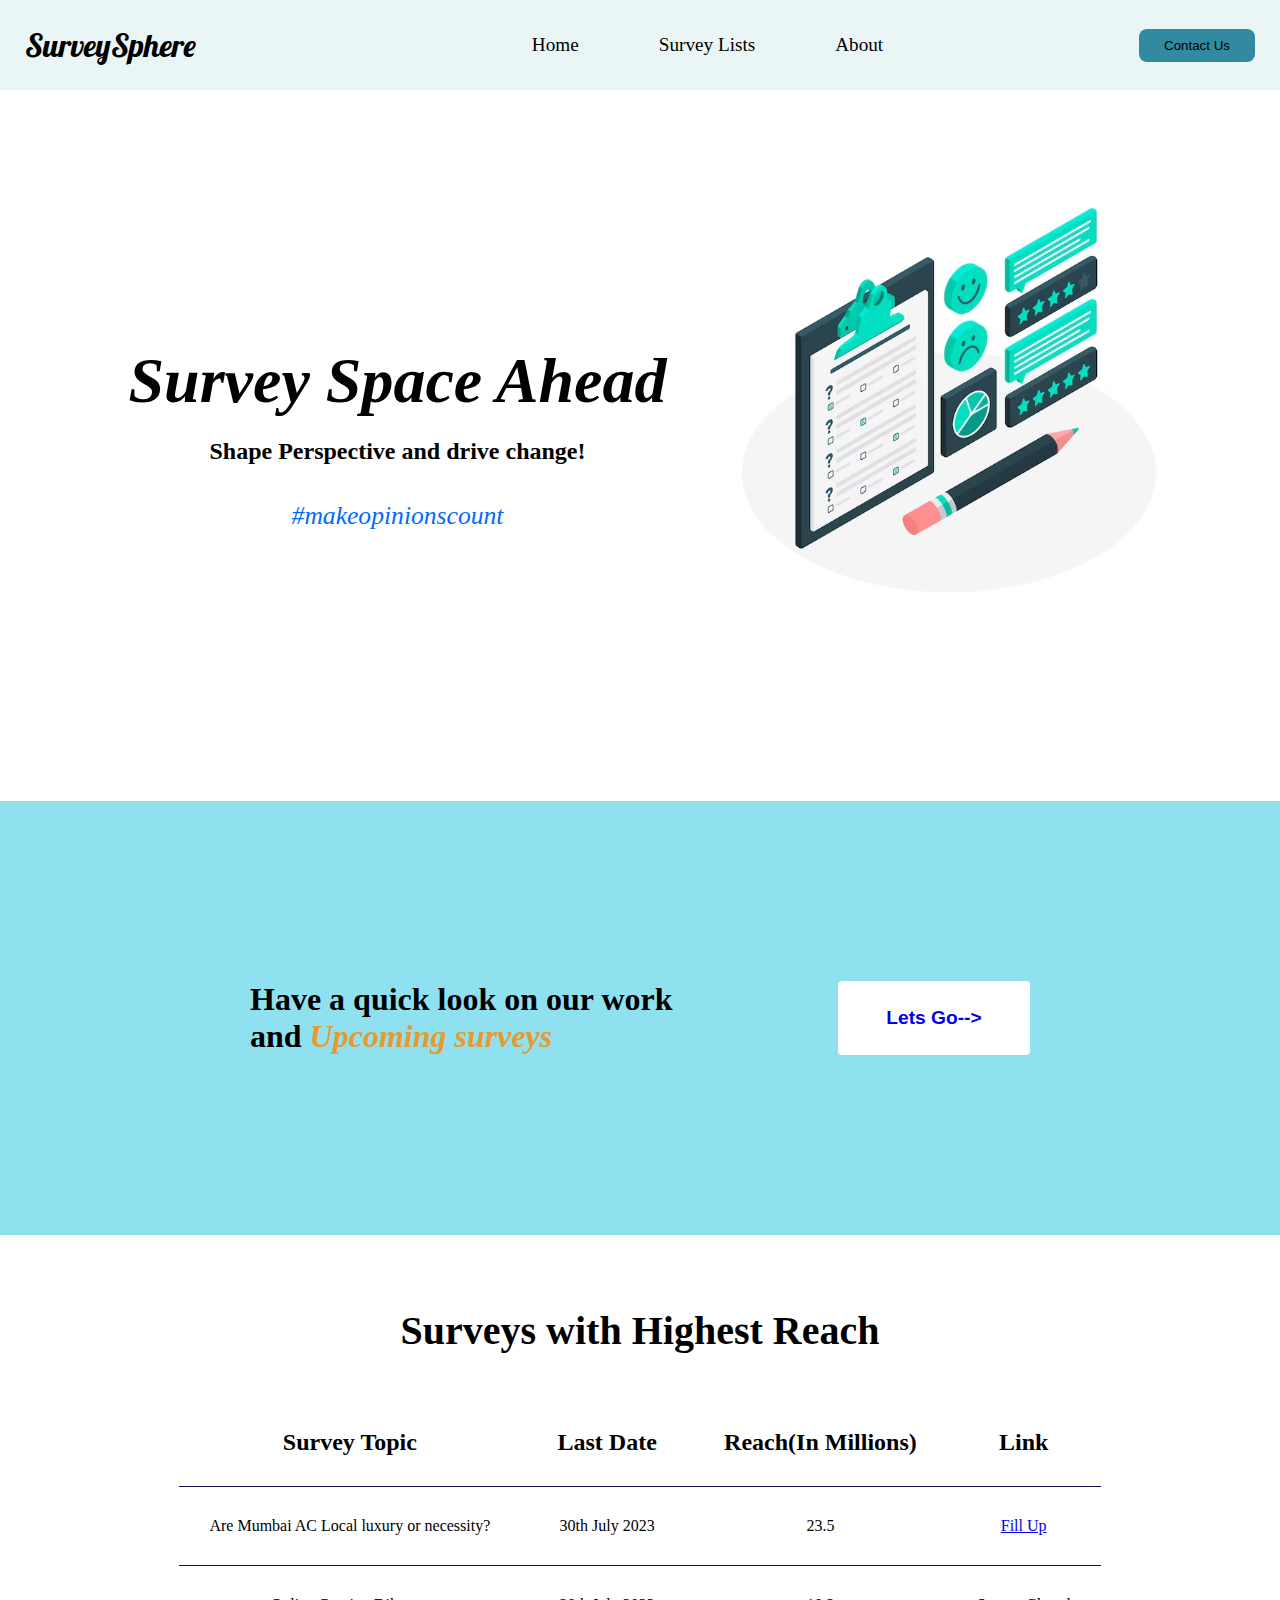
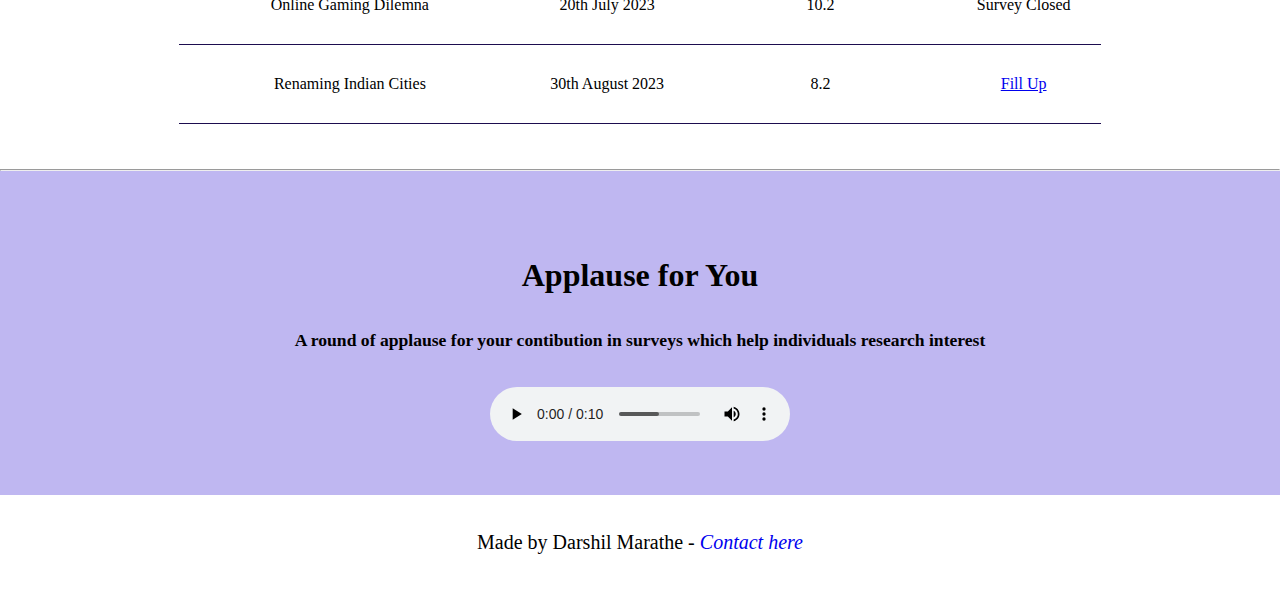
<file: IP/Assignt2/New folder/index.html>
<!DOCTYPE html>
<html lang="en">
  <head>
    <meta charset="UTF-8" />
    <meta name="viewport" content="width=device-width, initial-scale=1.0" />
    <title>SurveySphere</title>
    <link
      href="https://fonts.googleapis.com/css2?family=Heebo:wght@500;700&family=Lobster&display=swap"
      rel="stylesheet"
    />
    <link rel="stylesheet" href="style.css" />
  </head>
  <body>
    <section class="landing">
      <nav>
        <h1 id="logo">SurveySphere</h1>
        <ul class="nav-links">
          <li>Home</li>
          <li>Survey Lists</li>
          <li>About</li>
        </ul>
        <button>Contact Us</button>
      </nav>
      <div class="header">
        <div class="heading">
          <h1 class="heading1 headings"><em>Survey Space Ahead</em></h1>
          <h2 class="heading2 headings">Shape Perspective and drive change!</h2>
          <p class="heading3 headings colo">#makeopinionscount</p>
        </div>
        <div>
          <img
            src="customer-survey-concept-illustration_114360-568.avif"
            alt=""
            class="headerimg"
          />
        </div>
      </div>
    </section>

    <div class="ourWorks">
      <h1 class="workheading">
        Have a quick look on our work and
        <span class="green"><em>Upcoming surveys</em></span>
      </h1>
      <button class="workbutton">
        <a href="surveyspage.html" class="letsgo">Lets Go--></a>
      </button>
    </div>

    <div class="reach">
      <h1 class="reachheading">Surveys with Highest Reach</h1>
      <table>
        <tr>
          <th>Survey Topic</th>
          <th>Last Date</th>
          <th>Reach(In Millions)</th>
          <th>Link</th>
        </tr>
        <tr>
          <td>Are Mumbai AC Local luxury or necessity?</td>
          <td>30th July 2023</td>
          <td>23.5</td>
          <td><a href="ACLocal.html">Fill Up</a></td>
        </tr>
        <tr>
          <td>Online Gaming Dilemna</td>
          <td>20th July 2023</td>
          <td>10.2</td>
          <td>Survey Closed</td>
        </tr>
        <tr>
          <td>Renaming Indian Cities</td>
          <td>30th August 2023</td>
          <td>8.2</td>
          <td><a href="ACLocal.html">Fill Up</a></td>
        </tr>
      </table>
    </div>

    <hr />

    <div class="applause">
      <h1>Applause for You</h1>
      <p><strong>A round of applause for your contibution in surveys which help
        individuals research interest
      </strong>
        </p>
      <center><audio class="audio" controls>
        <source
          src="mixkit-small-group-cheer-and-applause-518.wav"
          type="audio/ogg"
        />
        <source
          src="mixkit-cinematic-transition-swoosh-heartbeat-trailer-488.wav"
          type="audio/mpeg"
        />
        Your browser does not support the audio element.
      </audio></center>
      <!-- <br />
      <audio controls>
        <source
          src="mixkit-cinematic-transition-swoosh-heartbeat-trailer-488.wav"
          type="audio/mpeg"
        />
        Your browser does not support the audio element.
      </audio> -->
    </div>

    <div class="footer">
      
      <p>Made by Darshil Marathe - <em><a href="https://www.linkedin.com/in/darshil-marathe/">Contact here</a></em></p>
    </div>
  </body>
</html>
</file>
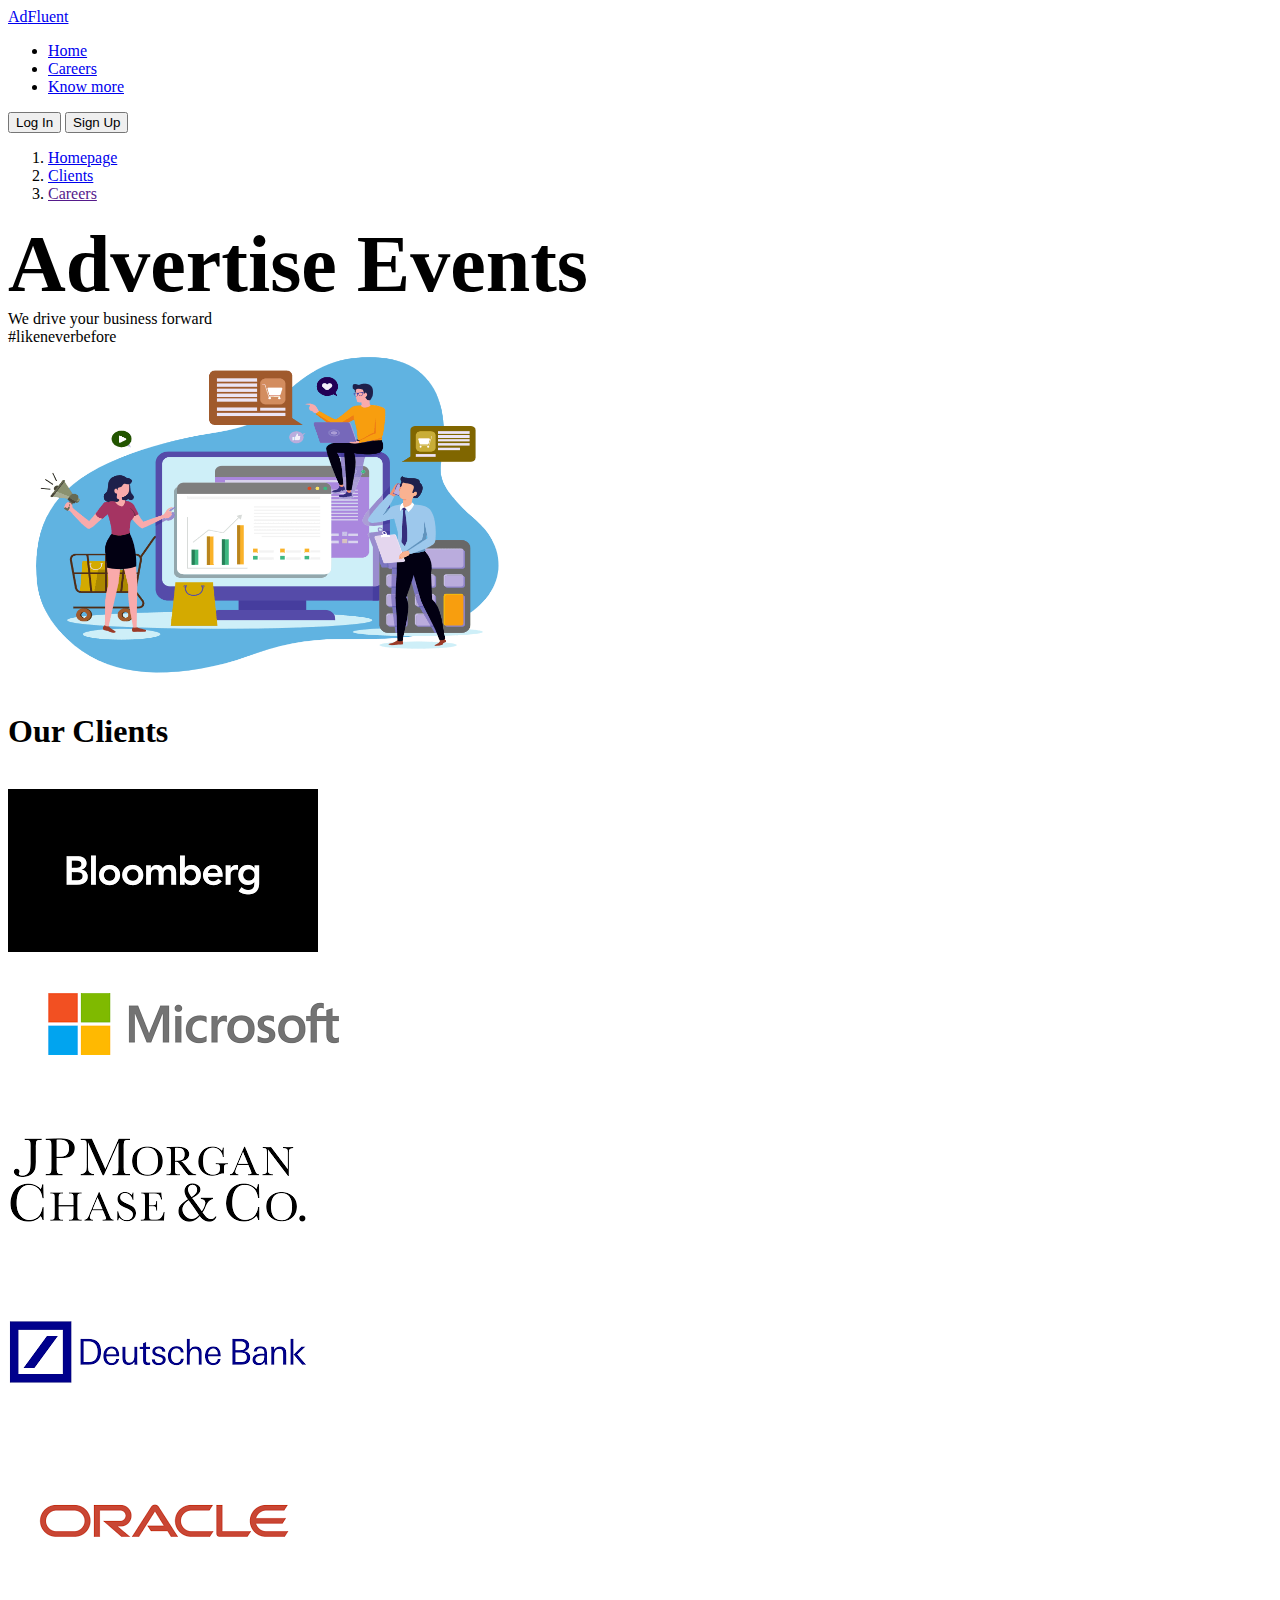
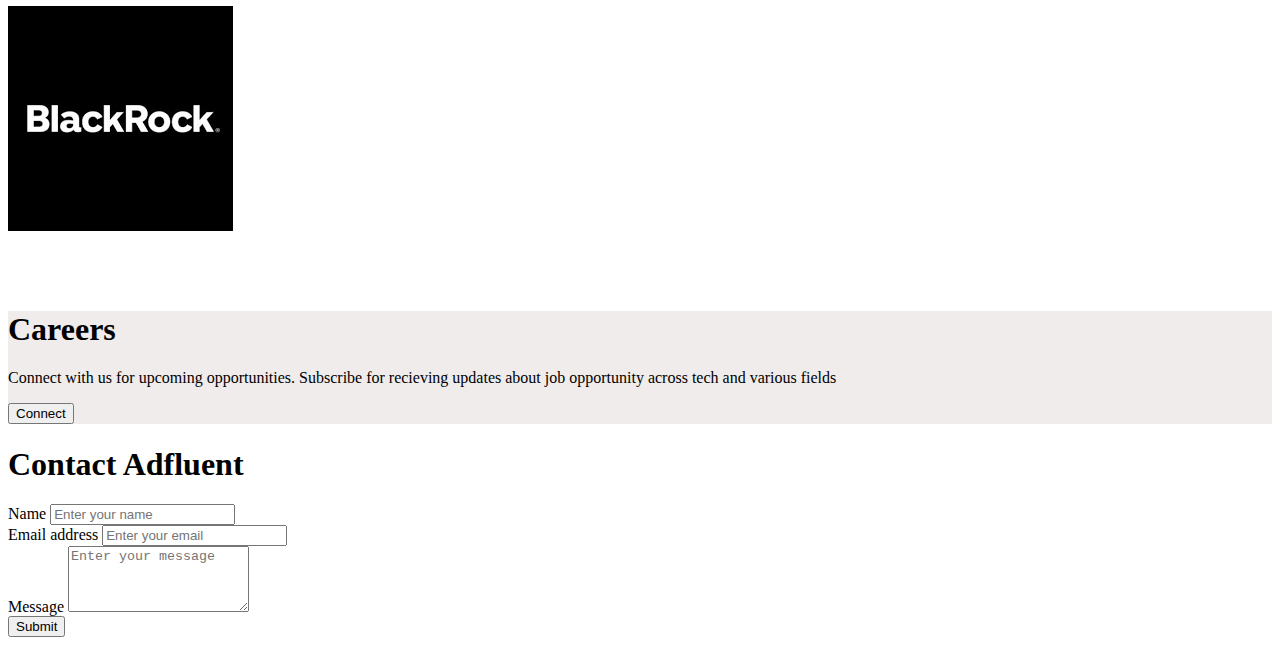
<file: IP/Assignt3/code/index.html>
<!DOCTYPE html>
<html lang="en">
<!-- Breadcrumb, Jumbotron should be used. -->
<head>
    <meta charset="UTF-8">
    <meta name="viewport" content="width=device-width, initial-scale=1.0">
    <title>Document</title>
    <link href="https://cdn.jsdelivr.net/npm/bootstrap@5.3.1/dist/css/bootstrap.min.css" rel="stylesheet"
        integrity="sha384-4bw+/aepP/YC94hEpVNVgiZdgIC5+VKNBQNGCHeKRQN+PtmoHDEXuppvnDJzQIu9" crossorigin="anonymous">
    <link rel="stylesheet" href="style.css">
</head>

<body>
    <nav class="navbar navbar-expand-lg navbar-light bg-light">
        <div class="container-fluid">
            <a class="navbar-brand fw-bold mx-5 fs-2 " href="index.html">
                <span class=" text-primary">Ad</span>Fluent
            </a>
            <div class="collapse navbar-collapse " id="navbarSupportedContent">
                <ul class="navbar-nav me-auto mb-2 mb-lg-0 ">
                    <li class="nav-item">
                        <a class="nav-link active" aria-current="page" href="#">Home</a>
                    </li>
                    <li class="nav-item">
                        <a class="nav-link" href="#">Careers</a>
                    </li>
                    
                    <li class="nav-item">
                        <a class="nav-link" href="#">Know more</a>
                    </li>
                </ul>
                <form class="d-flex">
                    <!-- <button class="btn btn-outline-success" type="submit">Search</button> -->
                    <button class="btn btn-outline-primary" type="submit">Log In</button>
                    <button class="btn btn-primary mx-4" type="submit">Sign Up</button>
                </form>
            </div>
        </div>
    </nav>
    <nav aria-label="breadcrumb" class="mx-5">
        <ol class="breadcrumb mx-3">
          <li class="breadcrumb-item active"><a href="#">Homepage</a></li>
          <li class="breadcrumb-item"><a href="#">Clients</a></li>
          <li class="breadcrumb-item"><a href="">Careers</a></li>
        </ol>
      </nav>
      

    <div class="header d-flex justify-content-around  min-vh-100">
        <div class="header p-5 ">
            <div class="h2 headingtext w-60">Advertise Events </div>
           <div class="h4"> We drive your business forward</div>
           <div class="tagss h3 text-muted">#likeneverbefore</div>
        </div>
        <div class="imgg p-3">
            <img src="digital-marketing-service.webp" class="imghead" alt="">
        </div>
    </div>


    <div class="container">
        <h1 class="d-flex justify-content-around">Our Clients</h1> <br>
        <div class="row">
            <div class="col"><img src="download.png"  alt=""></div>
            <div class="col"><img src="download (2).png" alt=""></div>

            <div class="col ml-5"><img src="download4.png" alt=""></div>
        </div>

        <div class="row">
            <div class="col"><img src="download (3).png" alt=""></div>
            <div class="col"><img src="download (4).png" alt=""></div>
            <div class="col justify-content-center"><img src="download33.png" alt=""></div>
        </div>
    </div>
    <br><br><br>

    <div style="background-color:#f0ecec;" class="container p-5">
        <div class="jumbotron">
          <h1>Careers</h1>      
          <p>Connect with us for upcoming opportunities. Subscribe for recieving updates about job opportunity across tech and various fields</p>
        </div>
        <button type="submit" class="btn btn-primary my-4">Connect</button>
      </div>
      
    <div class="container mt-5 mt-5">
        
        <div class="text-center"> <h1>Contact <span class=" text-primary">Ad</span>fluent</h1></div>
        <form>
          <div class="mb-3">
            <label for="name" class="form-label">Name</label>
            <input type="text" class="form-control" id="name" placeholder="Enter your name">
          </div>
          <div class="mb-3">
            <label for="email" class="form-label">Email address</label>
            <input type="email" class="form-control" id="email" placeholder="Enter your email">
          </div>
          <div class="mb-3">
            <label for="message" class="form-label">Message</label>
            <textarea class="form-control" id="message" rows="4" placeholder="Enter your message"></textarea>
          </div>
          <button type="submit" class="btn btn-primary my-4">Submit</button>
        </form>
      </div>

</body>

</html>



<!-- grid nutton forms navbar breadcrumb jumbotron -->
</file>
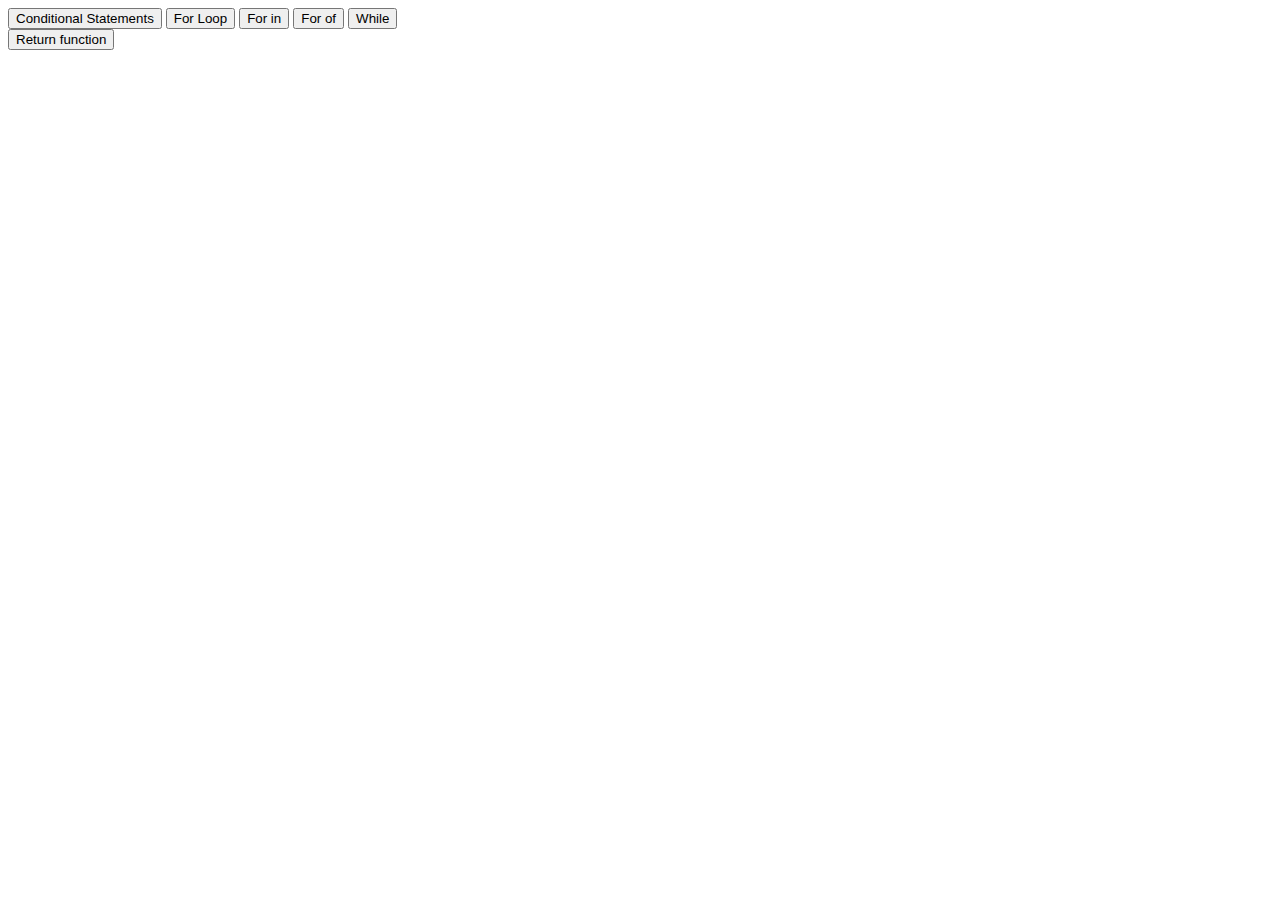
<file: IP/Assignt4/Code/index.html>
<!DOCTYPE html>
<html lang="en">
<head>
    <meta charset="UTF-8">
    <meta name="viewport" content="width=device-width, initial-scale=1.0">
    <title>Document</title>
</head>
<body>
    
    <button id = "ifelse">Conditional Statements</button>
    <button id = "simplefor">For Loop</button>
    <button id = "forin">For in</button>
    <button id = "forof">For of</button>
    <button id = "while">While</button>

    <br>

    <button id = "returnf">Return function</button>



    <script src="index.js"></script>
</body>
</html>
</file>
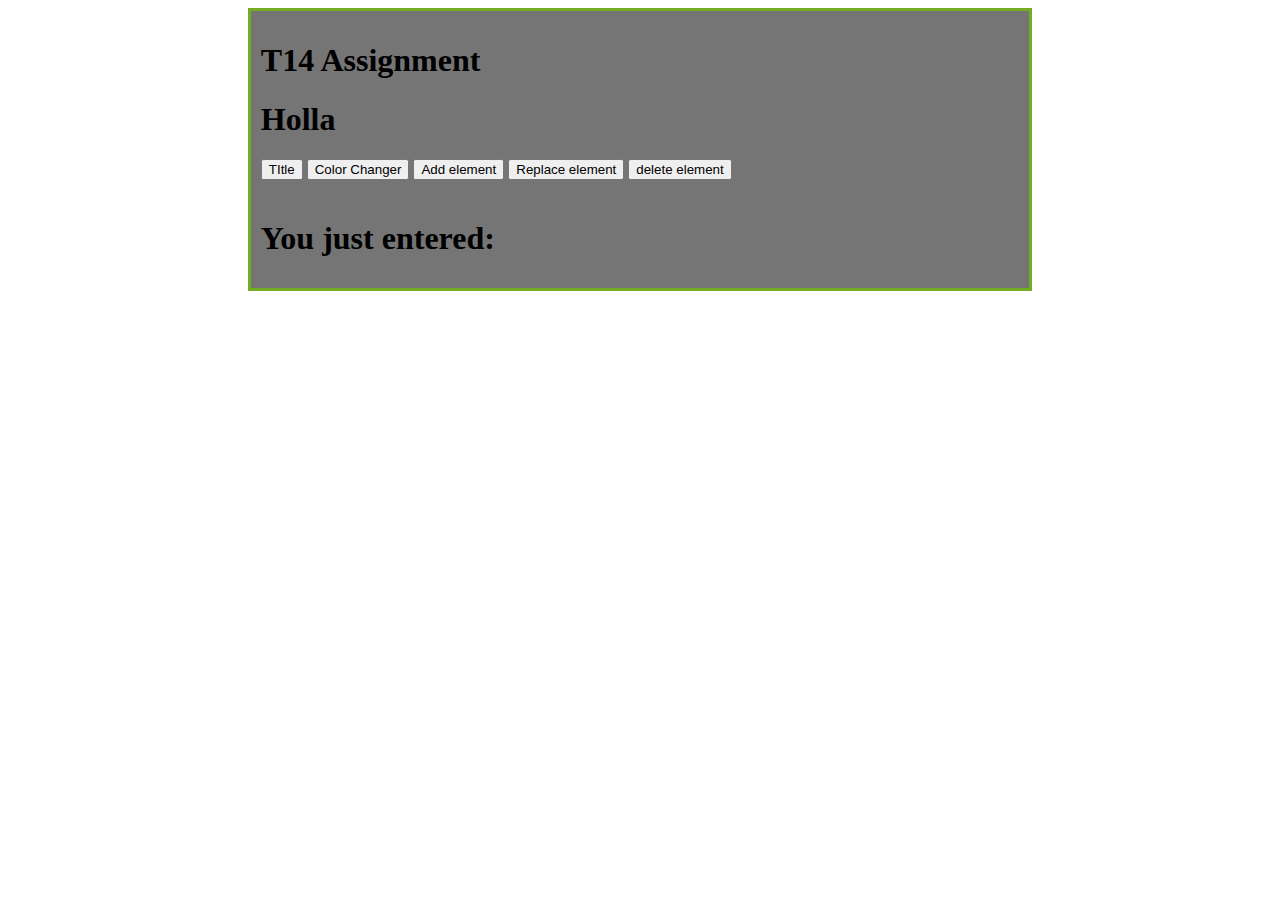
<file: IP/Assignt5a/Code/index.html>
<!DOCTYPE html>
<html lang="en">
  <head>
    <meta charset="UTF-8" />
    <meta http-equiv="X-UA-Compatible" content="IE=edge" />
    <meta name="viewport" content="width=device-width, initial-scale=1.0" />
    <title>Document</title>
    <style>
      .wrappall {
        margin: auto;
        width: 60%;
        border: 3px solid #73ad21;
        padding: 10px;
        background-color: rgba(0, 0, 0, 0.541);
      }
    </style>
  </head>
  <body>
    <div class="wrappall">
      <div id="first">
        <h1 class="title">T14 Assignment</h1>
        <h1 class="title">Holla</h1>
      </div>

      <div class="buttonss">
        <button class="butn" id="b1">TItle</button>
        <button class="butn" id="colorch">Color Changer</button>
        <button class="butn" id="elementAdd">Add element</button>
        <button class="butn" id="replaceAdd">Replace element</button>
        <button class="butn" id="deleteAdd">delete element</button>
      </div>
      <br />
      <div class="typer">
        <h1 class="text">You just entered:</h1>
      </div>
    </div>
    <script src="script.js"></script>
  </body>
</html>
</file>
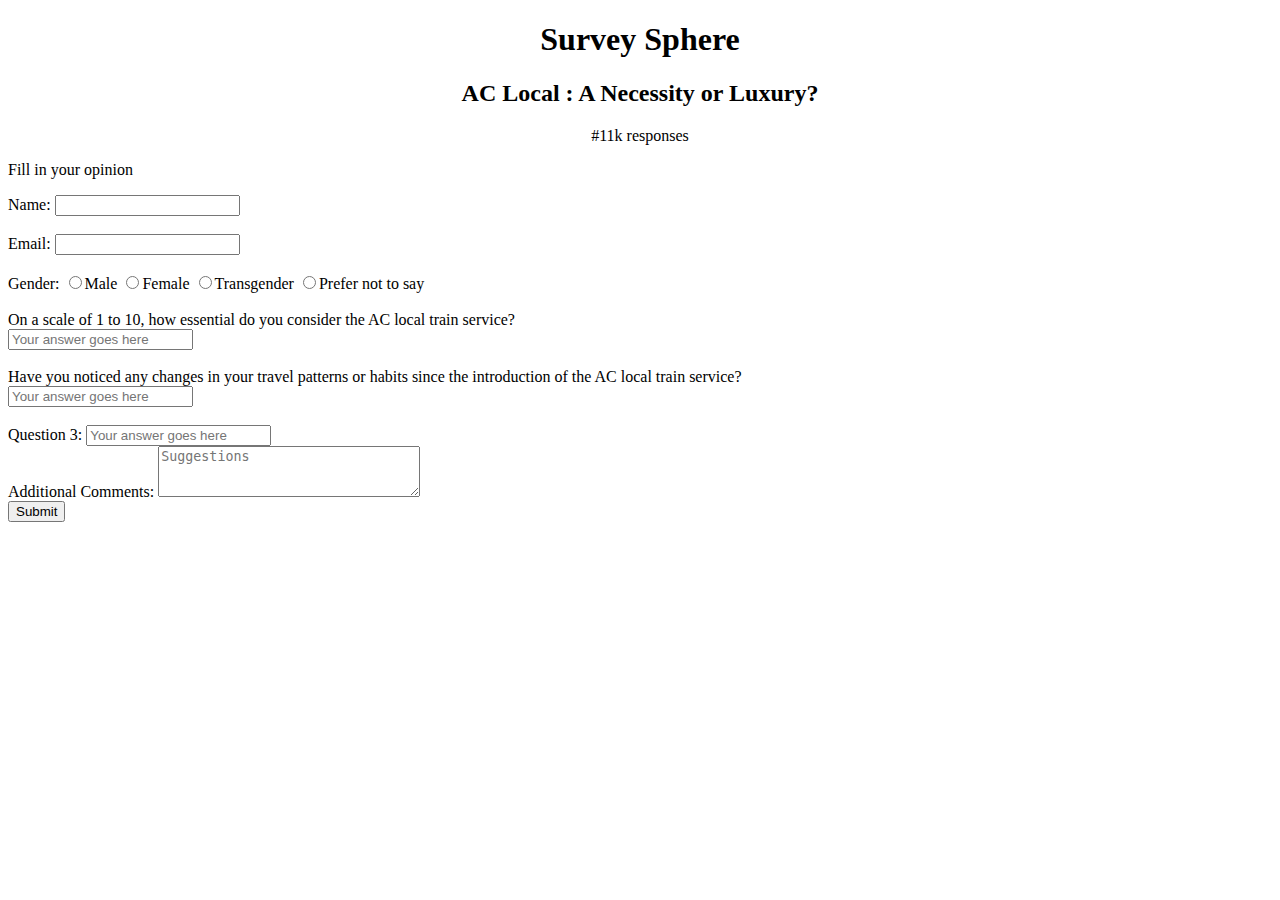
<file: IP/Assignt1/Code/ACLocal.html>
<!DOCTYPE html>
<html lang="en">
<head>
    <meta charset="UTF-8">
    <meta name="viewport" content="width=device-width, initial-scale=1.0">
    <title>SurveySphere</title>
</head>
<body>
    <div>
        <h1 align="center">Survey Sphere</h1>
        <h2><center>AC Local : A Necessity or Luxury?</center></h2>
        <p align="center">#11k responses</p>
      </div>
    <div>
        <form action="submit">
            <p>Fill in your opinion</p>


            <label for="">Name: </label>
            <input type="text">
            <br><br>
            <label for="">Email: </label>
            <input type="text">
            <br><br>
            <label for="">Gender:</label>
            <input type="radio" value="Male">Male
            <input type="radio" value="Female">Female
            <input type="radio" value="Transgender">Transgender
            <input type="radio" value="null">Prefer not to say
            <br><br>
            <label for="">On a scale of 1 to 10, how essential do you consider the AC local train service?</label><br>
            <input type="text" placeholder="Your answer goes here">
            <br>
            <br>
            <label for="">Have you noticed any changes in your travel patterns or habits since the introduction of the AC local train service?</label><br>
            <input type="text" placeholder="Your answer goes here">
            <br>
            <br>
            <label for="">Question 3:</label>
            <input type="text" placeholder="Your answer goes here">
            <br>
            <label for="">Additional Comments:</label>
            <textarea name="" id="" cols="30" rows="3" placeholder="Suggestions"></textarea>

            <br>
            <button type="submit">Submit</button>
        </form>
    </div>
</body>
</html>
</file>
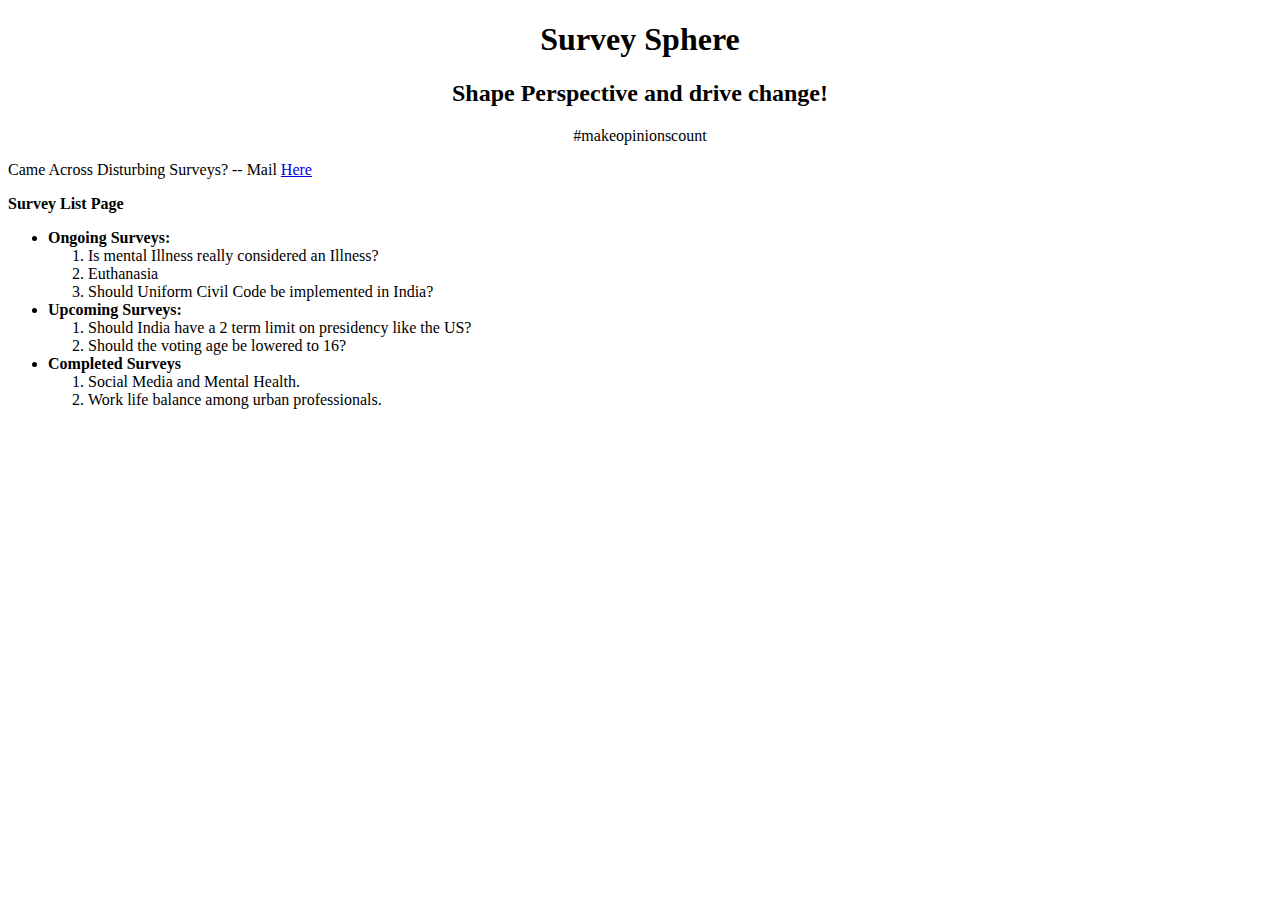
<file: IP/Assignt1/Code/second.html>
<!DOCTYPE html>
<html lang="en">
<head>
    <meta charset="UTF-8">
    <meta name="viewport" content="width=device-width, initial-scale=1.0">
    <title>SurveySphere</title>
</head>
<body>
    <div>
        <h1 align="center">Survey Sphere</h1>
        <h2><center>Shape Perspective and drive change!</center></h2>
        <p align="center">#makeopinionscount</p>
      </div>
      <div class="contactUs">
        Came Across Disturbing Surveys? -- Mail <a href="mailto:darshilm1010@example.com">Here</a>
      </div>
    <p><b>Survey List Page</b></p>
    <ul>
        <li>
            <b>Ongoing Surveys:</b>
            <ol>
                <li>Is mental Illness really considered an Illness?</li>
                <li>Euthanasia</li>
                <li>Should Uniform Civil Code be implemented in India?</li>
            </ol>
        </li>
        <li><b>Upcoming Surveys: </b>
            <ol>
                <li>Should India have a 2 term limit on presidency like the US? </li>
                <li>Should the voting age be lowered to 16?</li>
            </ol>
        </li>
        <li>
            <b>Completed Surveys</b>
            <ol>
                <li>Social Media and Mental Health.</li>
         
                <li>Work life balance among urban professionals.</li>
            </ol>        
        </li>
    </ul>

</body>
</html>
</file>
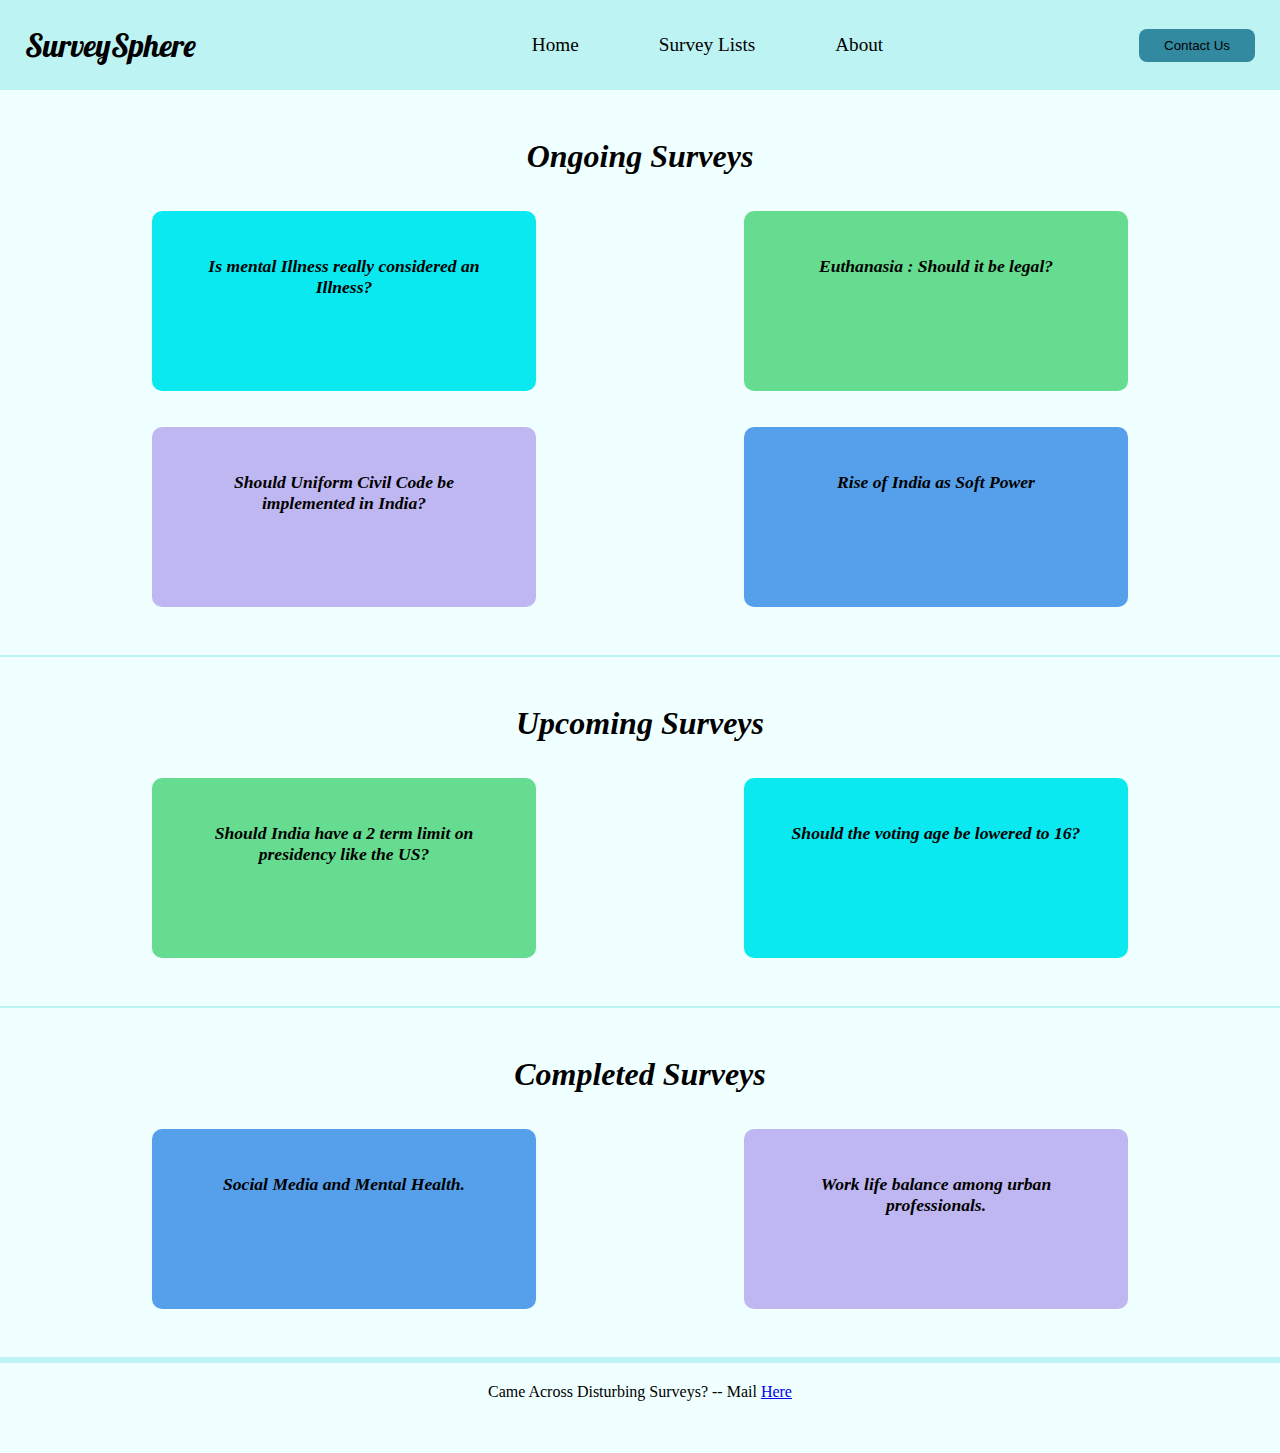
<file: IP/Assignt2/New folder/surveyspage.html>
<!DOCTYPE html>
<html lang="en">
  <head>
    <meta charset="UTF-8" />
    <meta name="viewport" content="width=device-width, initial-scale=1.0" />
    <title>SurveySphere</title>
    <link
      href="https://fonts.googleapis.com/css2?family=Heebo:wght@500;700&family=Lobster&display=swap"
      rel="stylesheet"
    />
    <style>
      * {
    margin: 0;
    padding: 0;
    box-sizing: border-box;
  }
  
button {
  padding: 9px 25px;
  background-color: rgb(50, 138, 160);
  border: none;
  border-radius: 8px;
  cursor: pointer;
  transition: all 0.3s ease 0s;
}

button:hover {
  background-color: rgba(0, 136, 169, 0.8);
}
nav {
    display: flex;
    align-items: center;
    justify-content: space-between;
    min-height: 10vh;
    padding: 25px 25px;
    background-color: #bef3f3;
  }
  
  .nav-links {
    display: flex;
    list-style: none;
  }
  .nav-links li {
    padding-left: 5rem;
    font-size: 1.2rem;
  }
  #logo {
    font-family: "Lobster", cursive;
    font-weight: lighter;
    font-size: 2rem;
  }


  .surveyshere{
    /* background-color: rgb(193, 243, 226); */
    background-color: azure;
    text-align: center;
  }
  .ongoing,.upcoming,.completed{
    padding: 3rem;
    font-style: italic;
  }

  .contains{
    margin-top: 4vh;
    display: flex;
    justify-content: space-around;
  }
  .survey{
    /* background-color: black ; */
    width: 30vw;
    height: 20vh;
    border-radius: 10px;
    text-align: center;
    padding: 45px;
    font-size: 1.1rem;
    font-weight: 900;
  }
.purple{
    background-color: #bfb7f1  ;
}
.blue{
    background-color: #0ae8f0  ;
}

.darkblue{
    background-color: #56a0eb  ;
}
.green{
    background-color: #66dc90  ;
}
hr{
    border: 1px  solid #bef3f3;
}
  
.contactUs{
    height: 10vh;
    padding: 20px;
}
    </style>
  </head>
  <body>
    <section class="landing">
      <nav>
        <h1 id="logo">SurveySphere</h1>
        <ul class="nav-links">
          <li>Home</li>
          <li>Survey Lists</li>
          <li>About</li>
        </ul>
        <button>Contact Us</button>
      </nav>
    </section>

    <div class="surveyshere">
        <div class="ongoing">
            <h1>Ongoing Surveys</h1>
            <div class="contains">
                <div class="survey blue">Is mental Illness really considered an Illness?</div>
                <div class="survey green">Euthanasia : Should it be legal?</div>
        </div>
        <div class="contains">
            <div class="survey purple">Should Uniform Civil Code be implemented in India?</div>
            <div class="survey darkblue">Rise of India as Soft Power</div>
    </div>
            </div>
        <hr>
        <div class="upcoming"><h1>Upcoming Surveys</h1>
            <div class="contains">
            <div class="survey green">Should India have a 2 term limit on presidency like the US?</div>
            <div class="survey blue">Should the voting age be lowered to 16?</div>
            </div>
            </div>
        <hr>
        <div class="completed"><h1>Completed Surveys</h1>
            <div class="contains">        
            <div class="survey darkblue">Social Media and Mental Health.</div>
            <div class="survey purple">Work life balance among urban professionals.</div>
        </div>
        </div>

    <hr />
    <hr />
    <hr />
    <div class="contactUs">
      Came Across Disturbing Surveys? -- Mail
      <a href="mailto:darshilm1010@example.com">Here</a>
    </div>
  </body>
</html>
</file>
<file: IP/Assignt2/New folder/style.css>
* {
    margin: 0;
    padding: 0;
    box-sizing: border-box;
  }
nav {
    display: flex;
    align-items: center;
    justify-content: space-between;
    min-height: 10vh;
    padding: 25px 25px;
    background-color: #eaf6f6;
  }
  
button {
    padding: 9px 25px;
    background-color: rgb(50, 138, 160);
    border: none;
    border-radius: 8px;
    cursor: pointer;
    transition: all 0.3s ease 0s;
  }
  
  button:hover {
    background-color: rgba(0, 136, 169, 0.8);
  }
  .workbutton:hover{
    background-color: #1052ae;
    color: white    ;
  }
  .nav-links {
    display: flex;
    list-style: none;
  }
  .nav-links li {
    padding-left: 5rem;
    font-size: 1.2rem;
  }
  #logo {
    font-family: "Lobster", cursive;
    font-weight: lighter;
    font-size: 2rem;
  }

  .header{
    display: flex;
    justify-content: space-around;
    margin: 10vh;
  }
  .headerimg{
    width: 35vw;
  }
.heading{
    background-color: #ffffff;
    text-align: center;
    min-height: 50vh;
    padding: 16vh 0;
}
.headings{
    /* margin: 5vh; */
}
.heading1{
    font-size: 4rem;
    padding: 20px;
}
.heading3{
    font-size: 1.6rem;
}

.ourWorks{
    display: flex;
    justify-content: space-around;
    padding: 20vh;
    background-color: #90e1f0;

}
    
.ourWorks h1{
    width: 35vw;

}
.ourWorks button{
    width: 15vw;
    background-color: #ffffff;
    border: none;
    border-radius: 4px ;
}
.colo{
    color:#006bff;
    font-style: italic;
}
.letsgo{
    text-decoration: none;
    font-size: 1.2rem;
    font-weight: 700;
}
.green{
    color: #e79a2e;
}

.reach h1{
    text-align: center;
    margin-top: 8vh;
    font-size: 2.5rem;
}
.reach table{
    margin: 5vh auto;
    text-align: center;
    
}
table,th,td
{
      border-bottom: 1px solid black;
    border-collapse: collapse;
}
tr{
    /* background-color: #D6EEEE; */
}

th,td{
    padding: 30px;
    border-color: #1d0d4f;
}
th{
    font-size: 1.5rem;
}

.applause{
    padding: 50px 0;
    /* display: flex;
    justify-content: space-around; */
    background-color: #bfb7f1;
    /* background-color: #e1f2ff; */
}

.applause h1,p{
    text-align: center;
    margin: 4vh;
    font-size: 1.1rem;
}
.applause h1{
    font-size: 2rem;

}
.audio{
}
.footer{
    /* background-color: rgba(0, 0, 0, 0.61); */
    text-align: center;
    /* color: #eaf6f6; */
}
.footer p{
    font-size:20px ;
}
.footer a{
    text-decoration: none;
}
</file>
<file: IP/Assignt3/code/style.css>
.imghead{
    width: 40vw;
}
.header{
    align-items: center;
}
.headers{
    /* height: 100vh; */
}
.headingtext{
    font-weight: 900;
    font-size: 5rem;
    
}
</file>
